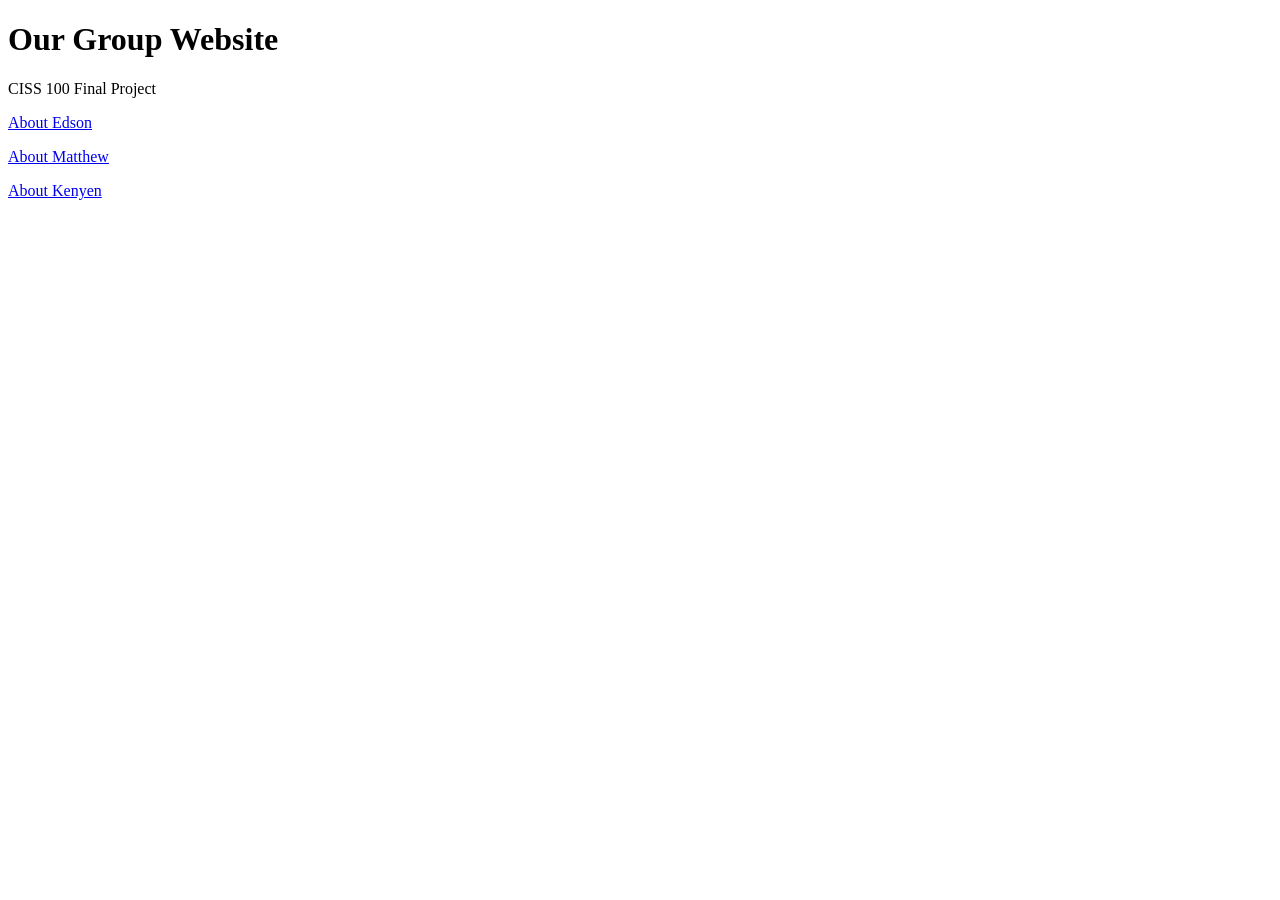
<file: index.html>
<!DOCTYPE html>
<html lang="en">
<head>
  <meta charset="UTF-8">
  <meta name="viewport" content="width=device-width, initial-scale=1.0">
  <title>Our Group Website</title>
</head>
<body>
  <h1>Our Group Website</h1>
  <p>CISS 100 Final Project</p>
  <p><a href="about-edson.html">About Edson</a></p>
  <p><a href="about-matthew.html">About Matthew</a></p>
  <p><a href="Kenyen.html">About Kenyen</a></p>
</body>
</html>
</file>
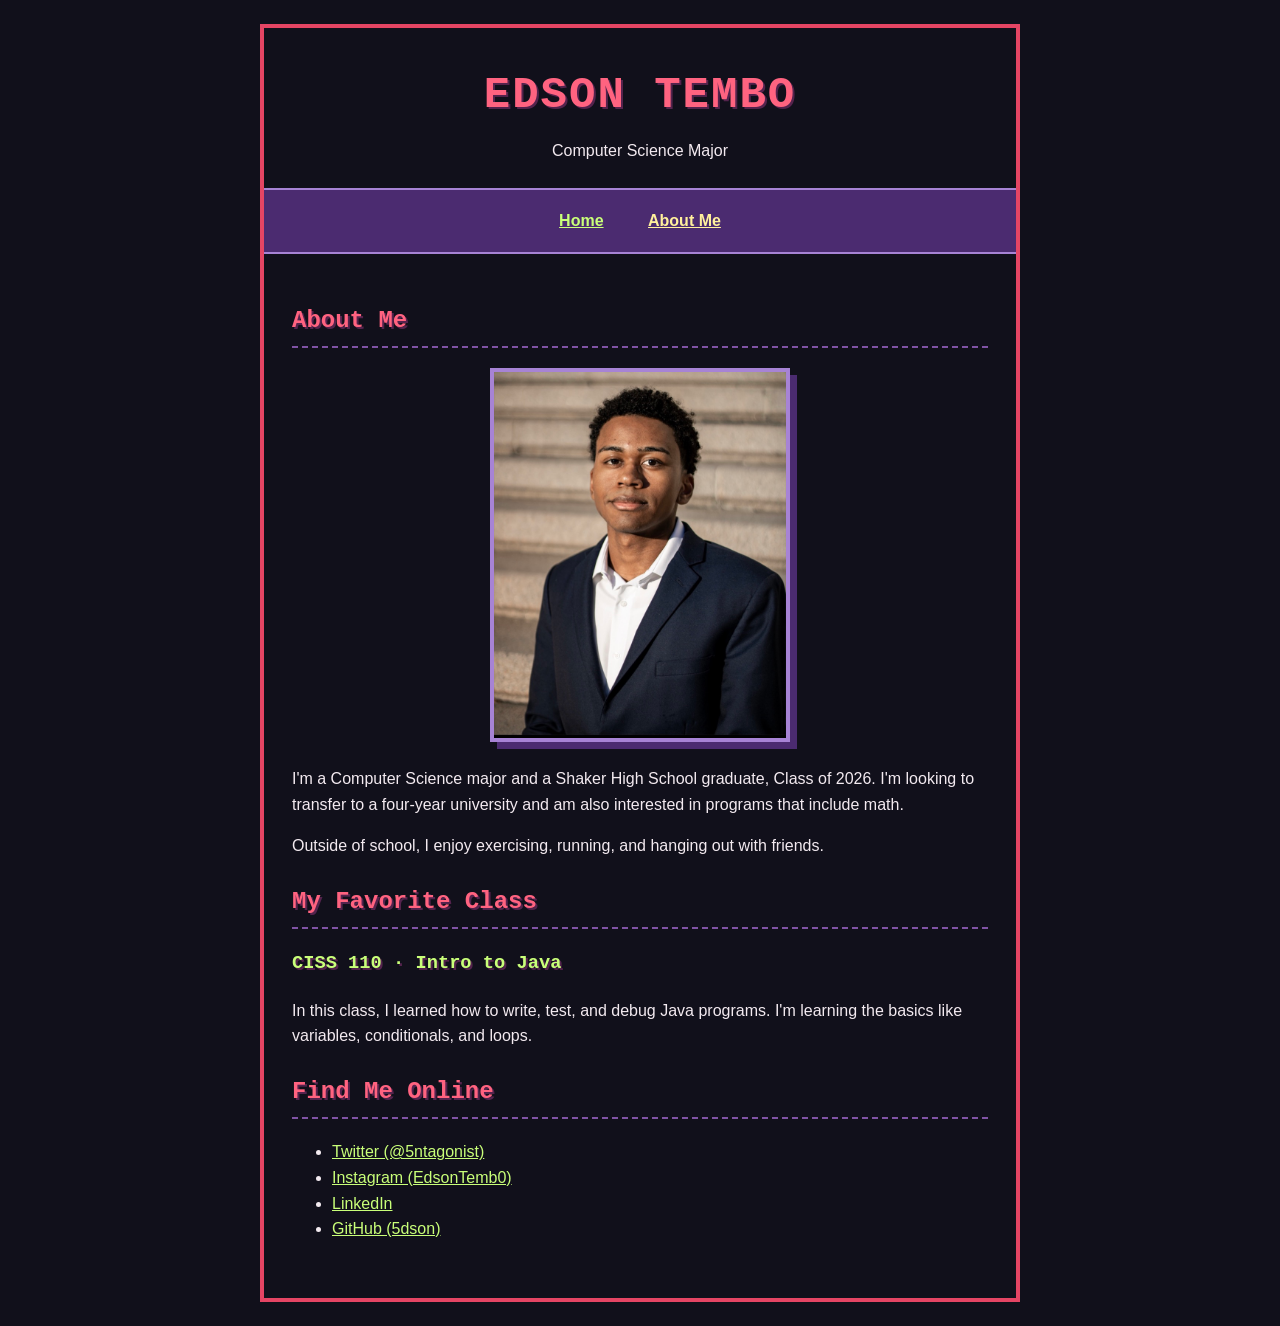
<file: about-edson.html>
<!DOCTYPE html>
<html lang="en">
<head>
  <meta charset="UTF-8">
  <meta name="viewport" content="width=device-width, initial-scale=1.0">
  <title>Edson Tembo | Portfolio</title>
  <link rel="stylesheet" href="about-edson.css">
</head>
<body>
  <header>
    <h1>Edson Tembo</h1>
    <p>Computer Science Major</p>
  </header>

  <nav>
    <a href="index.html">Home</a>
    <a class="current" href="about-edson.html" aria-current="page">About Me</a>
  </nav>

  <main>
    <h2>About Me</h2>
    <img class="profile-photo" src="EdsonPic.jpeg" alt="Portrait of Edson Tembo" width="791" height="992">
    <p>I'm a Computer Science major and a Shaker High School graduate, Class of 2026. I'm looking to transfer to a four-year university and am also interested in programs that include math.</p>
    <p>Outside of school, I enjoy exercising, running, and hanging out with friends.</p>

    <h2>My Favorite Class</h2>
    <h3>CISS 110 · Intro to Java</h3>
    <p>In this class, I learned how to write, test, and debug Java programs.
        I'm learning the basics like variables, conditionals, and loops.</p>

    <h2>Find Me Online</h2>
    <ul>
      <li><a href="https://x.com/5ntagonist">Twitter (@5ntagonist)</a></li>
      <li><a href="https://www.instagram.com/EdsonTemb0/">Instagram (EdsonTemb0)</a></li>
      <li><a href="https://www.linkedin.com/in/edson-tembo-58504a380/">LinkedIn</a></li>
      <li><a href="https://github.com/5dson">GitHub (5dson)</a></li>
    </ul>
  </main>
</body>
</html>
</file>
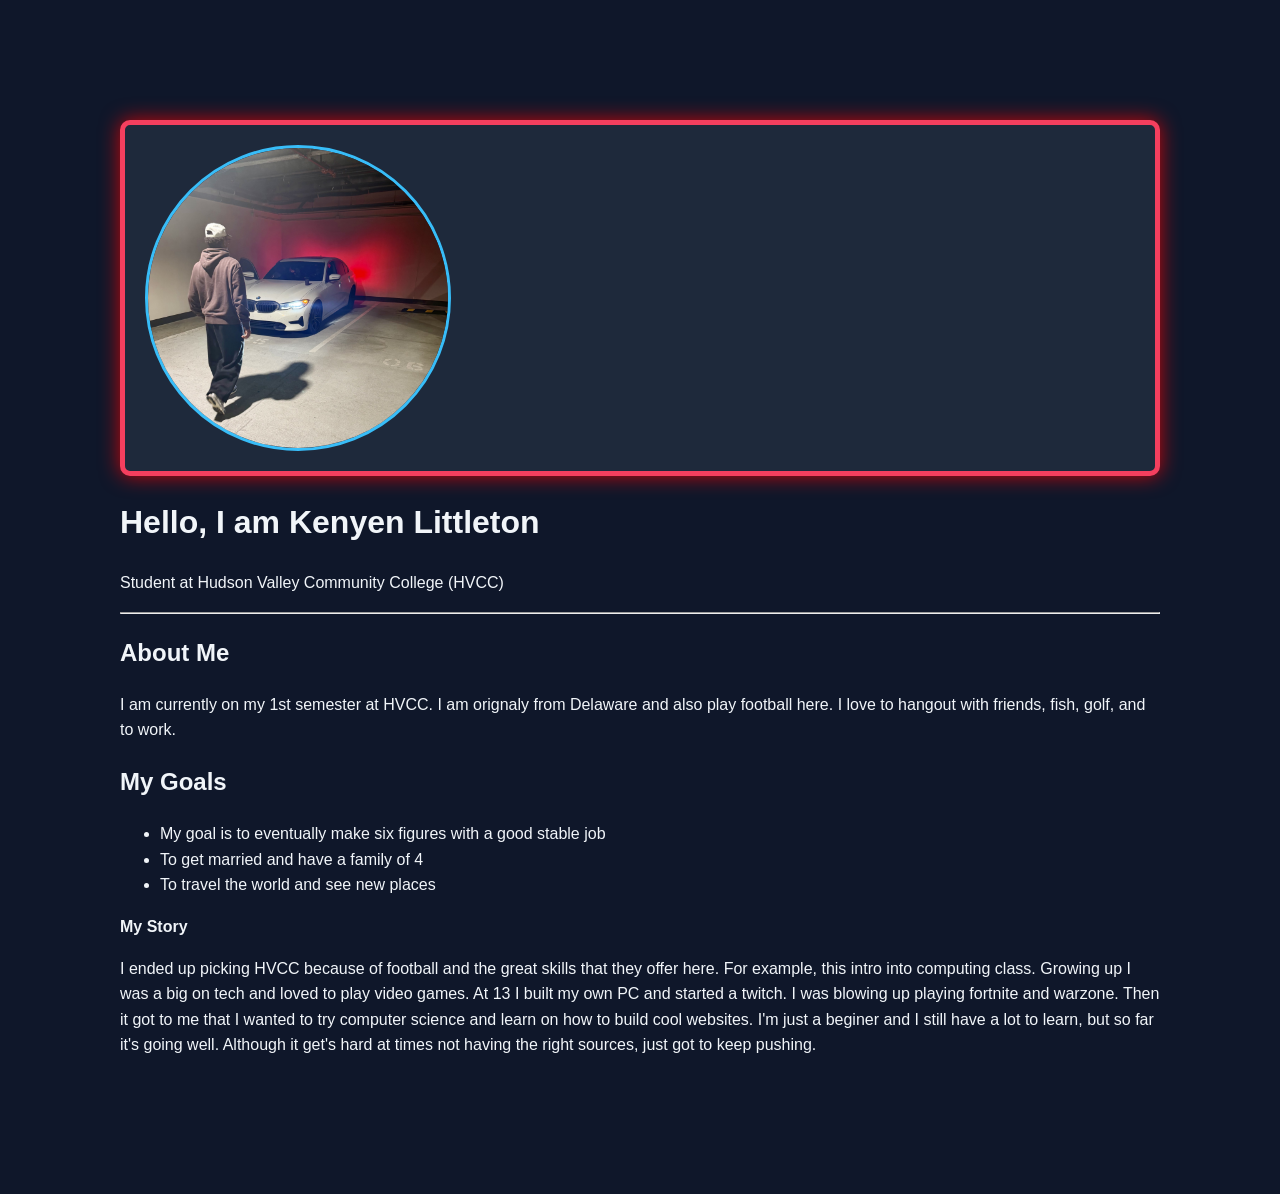
<file: Kenyen-index.html>
<!DOCTYPE html>
<html lang="en">

<head>
    <meta charset="UTF-8">
    <meta name="viewport" content="width=device-width, initial-scale=1.0">
    <title>About Me - Kenyen Littleton</title>
    <link rel="stylesheet" href="style.css">
</head>

<body>


    <div class="profile-card">

        <header>
            <img src="2f5ccf8f-2f6f-4c92-9111-0caa05cb7eda.jpg">
        </header>
        <h1>Hello, I am Kenyen Littleton</h1>
        <p class="subtitle">Student at Hudson Valley Community College (HVCC)</p>

        <hr>

        <h2>About Me</h2>
        <p>I am currently on my 1st semester at HVCC. I am orignaly from Delaware and also play football here. I love to
            hangout with friends, fish, golf, and to work. </p>

        <h2>My Goals</h2>
        <ul>
            <li>My goal is to eventually make six figures with a good stable job</li>
            <li>To get married and have a family of 4</li>
            <li>To travel the world and see new places</li>
        </ul>

        <div class="contact-info">
            <p><strong>My Story</strong></p>

            <div class="contact-item">
                <p>I ended up picking HVCC because of football and the great skills 
                    that they offer here. For example, this intro into computing class.
                     Growing up I was a big on tech and loved to play video games. At 13 I built my own PC and started a twitch. I was blowing up playing fortnite 
                     and warzone. Then it got to me that 
                     I wanted to try computer science and learn on how to build cool websites. I'm just a beginer and I  still
                    have a lot to learn, but so far it's going well. Although it get's hard at times not
                having the right sources, just got to keep pushing.</p>
          



</body>

</html>
</file>
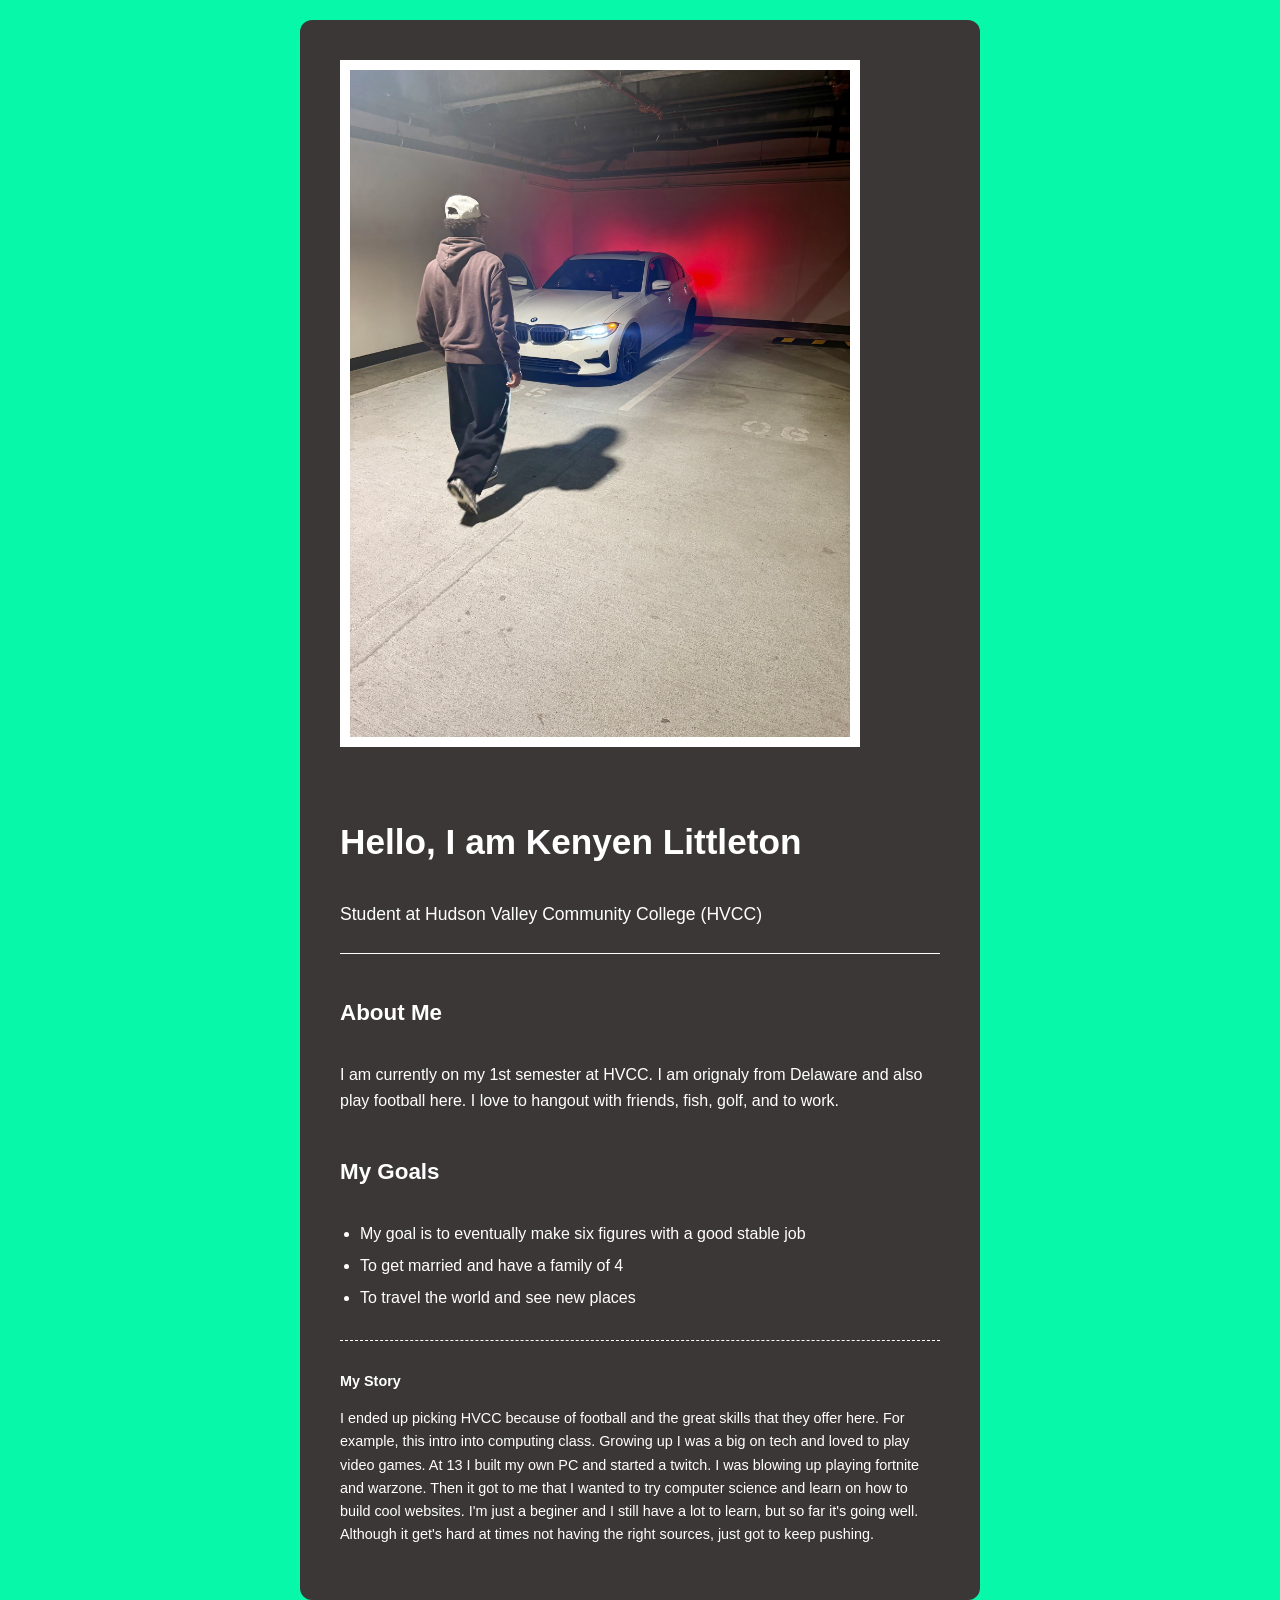
<file: Kenyen.html>
<!DOCTYPE html>
<html lang="en">

<head>
    <meta charset="UTF-8">
    <meta name="viewport" content="width=device-width, initial-scale=1.0">
    <title>About Me - Kenyen Littleton</title>
    <link rel="stylesheet" href="Kenyen.css">
</head>

<body>
    

    <div class="profile-card">

        <header>
            <img src="2f5ccf8f-2f6f-4c92-9111-0caa05cb7eda.jpg">
        </header>
        <h1>Hello, I am Kenyen Littleton</h1>
        <p class="subtitle">Student at Hudson Valley Community College (HVCC)</p>

        <hr>

        <h2>About Me</h2>
        <p>I am currently on my 1st semester at HVCC. I am orignaly from Delaware and also play football here. I love to
            hangout with friends, fish, golf, and to work. </p>

        <h2>My Goals</h2>
        <ul>
            <li>My goal is to eventually make six figures with a good stable job</li>
            <li>To get married and have a family of 4</li>
            <li>To travel the world and see new places</li>
        </ul>

        <div class="contact-info">
            <p><strong>My Story</strong></p>

            <div class="contact-item">
                <p>I ended up picking HVCC because of football and the great skills 
                    that they offer here. For example, this intro into computing class.
                     Growing up I was a big on tech and loved to play video games. At 13 I built my own PC and started a twitch. I was blowing up playing fortnite 
                     and warzone. Then it got to me that 
                     I wanted to try computer science and learn on how to build cool websites. I'm just a beginer and I  still
                    have a lot to learn, but so far it's going well. Although it get's hard at times not
                having the right sources, just got to keep pushing.</p>
          



</body>

</html>
</file>
<file: about-edson.css>
/* A simple, early-web inspired theme for both pages. */
* {
  box-sizing: border-box;
}

body {
  width: min(100% - 24px, 760px);
  margin: 24px auto;
  background-color: #11101b;
  border: 4px solid #e54564;
  color: #f3eaf0;
  font-family: Verdana, Geneva, sans-serif;
  line-height: 1.6;
}

header {
  padding: 32px 20px 24px;
  text-align: center;
}

h1, h2, h3 {
  font-family: "Courier New", Courier, monospace;
  color: #ff6380;
  text-shadow: 2px 2px #54234d;
}

h1 {
  margin: 0;
  font-size: clamp(30px, 6vw, 44px);
  text-transform: uppercase;
  letter-spacing: 2px;
}

header p {
  margin: 8px 0 0;
}

nav {
  padding: 10px;
  background-color: #4b2b70;
  border-top: 2px solid #a783d5;
  border-bottom: 2px solid #a783d5;
  text-align: center;
}

nav a {
  display: inline-block;
  margin: 4px 12px;
  padding: 4px 8px;
  font-weight: bold;
}

nav .current {
  color: #fff09c;
  text-decoration: underline;
}

a {
  color: #c9ff79;
}

a:hover, a:focus-visible {
  background-color: #c9ff79;
  color: #11101b;
  text-decoration: none;
}

a:focus-visible {
  outline: 2px solid white;
  outline-offset: 2px;
}

main {
  padding: 24px 28px 40px;
}

h2 {
  margin-top: 24px;
  padding-bottom: 6px;
  border-bottom: 2px dashed #8053a5;
}

h3 {
  color: #c9ff79;
}

.profile-photo {
  display: block;
  width: 100%;
  max-width: 300px;
  height: auto;
  margin: 20px auto 24px;
  border: 4px solid #a783d5;
  box-shadow: 7px 7px 0 #4b2b70;
}

@media (max-width: 480px) {
  body {
    margin: 12px auto;
  }

  main {
    padding: 16px 18px 28px;
  }
}
</file>
<file: style.css>
body {
    font-family: Segoe UI, sans-serif;
    background-color: #0f172a;
    color: #f1f5f9;
    line-height: 1.6;
    padding: 20px;
    scroll-behavior: smooth;
    margin: 100px;
}

.home-button {
    display: inline-block;
    margin-bottom: 20px;
    padding: 8px 16px;
    color: #ffffff;
    background-color: #1d4ed8;
    border: 3px solid #93c5fd;
    border-right-color: #1e3a8a;
    border-bottom-color: #1e3a8a;
    font-family: "Tahoma", sans-serif;
    font-weight: bold;
    text-decoration: none;
}

.home-button:hover,
.home-button:focus-visible {
    background-color: #3b82f6;
}

header {
    background-color: #1e293b;
    border: 5px solid;
    border-width: 5px;
    border-color: #f43f5e;
    border-radius: 10px;
    width: 100%;
    color: white;
    padding: 20px;
    Display: flex;
    align-items: center;
    box-sizing: border-box;
    box-shadow: 0px 0px 20px rgba(255, 0, 0, 0.784);
    
}

header h1 {
    font-family: 'inter', sans-serif;
    font-weight: bold;
    text-align: left;
    margin-bottom: 0;
    padding-bottom: 0;
    margin-top: 0;
    font-size: 40px;
    color: #38bdf8;
}

.hello {
  font-weight: 100;
}

.social-links {
    margin-top: 10px;
    margin-bottom: 20px;
}

.social-links a {
    text-decoration: none;
    font-size: 20px;
    transition: color 0.3s ease;
    
}

.social-links p {
    text-decoration: none;
    font-size: 20px;
    color: #f1f5f9;
}

.combo {
    display: flex;
    align-items: center;
    flex-direction: column;
    margin-left: 200px;
    

}

header img {
    width: 300px;
    height: 300px;
    border-radius: 80%;
    object-fit: cover;
    object-position: top;
    border: 3px solid #38bdf8;
}

.about-me-heading,
.skills-heading {

    font-size: 24px;
    color: #ffffff;
    background: linear-gradient(90deg, #1d4ed8, #3b82f6);
    border-top: 4px solid #93c5fd;
    border-left: 4px solid #93c5fd;
    border-right: 4px solid #1e3a8a;
    border-bottom: 4px solid #1e3a8a;
    width: 50%;
    display: flex;
    justify-content: center;
    margin: 30px auto 15px auto;
    padding: 6px 0;


}

.about-me-heading h2,
.skills-heading h2 {

    font-family: "Tahoma", "MS Sans Serif", sans-serif;
    text-align: center;
    margin-bottom: 0;
    padding-bottom: 0;
    margin-top: 0;


}

.about-me-text p,
.skills-text,
h3 {

    color: #3fdcee;
    background-color: #051014;
    padding: 20px;
    border-radius: 5px;
    font-size: 18px;
    margin-bottom: 20px;
    border: 4px solid;
    width: 600px;
    border-image: linear-gradient(to right, #38bdf8, #818cf8, #f43f5e) 1;
}

.about-me,
.skills {
    display: flex;
    justify-content: center;
    align-items: center;
    flex-direction: column;


}
</file>
<file: Kenyen.css>
/* Reset default margins and set up a clean font */

body {

    font-family: 'Segoe UI', Tahoma, Geneva, Verdana, sans-serif;

    background-color: #06f8a8;

    color: #ffffff;

    margin: 0;

    padding: 0;

    display: flex;

    justify-content: center;

    align-items: center;

    min-height: 100vh;

    line-height: 3;
}

img{
    width: 500px;
    border: 10px solid #ffffff;
}



/* Container card to hold your content beautifully */

.profile-card {

    background-color: #3b3737;

    max-width: 600px;

    width: 90%;

    padding: 40px;

    border-radius: 12px;

    box-shadow: 0 4px 15px rgba(255, 255, 255, 0.05);

    margin: 20px;

}



/* Typography styling */

h1 {

    color: #ffffff;

    font-size: 2.2rem;

    margin-bottom: 5px;

}



.subtitle {

    color: #ffffff;

    font-size: 1.1rem;

    margin-top: 0;

    margin-bottom: 20px;

}



hr {

    border: 0;

    height: 1px;

    background: #ffffff;

    margin: 25px 0;

}



h2 {

    color: #ffffff;

    font-size: 1.4rem;

    margin-top: 25px;

    margin-bottom: 10px;

}



p {

    line-height: 1.6;

    color: #ffffff;

}



/* List styling */

ul {

    padding-left: 20px;

}



li {

    margin-bottom: 8px;

    line-height: 1.5;

    color: #ffffff;

}



/* Footer / Contact details section */

.contact-info {

    margin-top: 30px;

    padding-top: 15px;

    border-top: 1px dashed #ffffff;

    font-size: 0.9rem;

    color: #ffffff;

}
</file>
